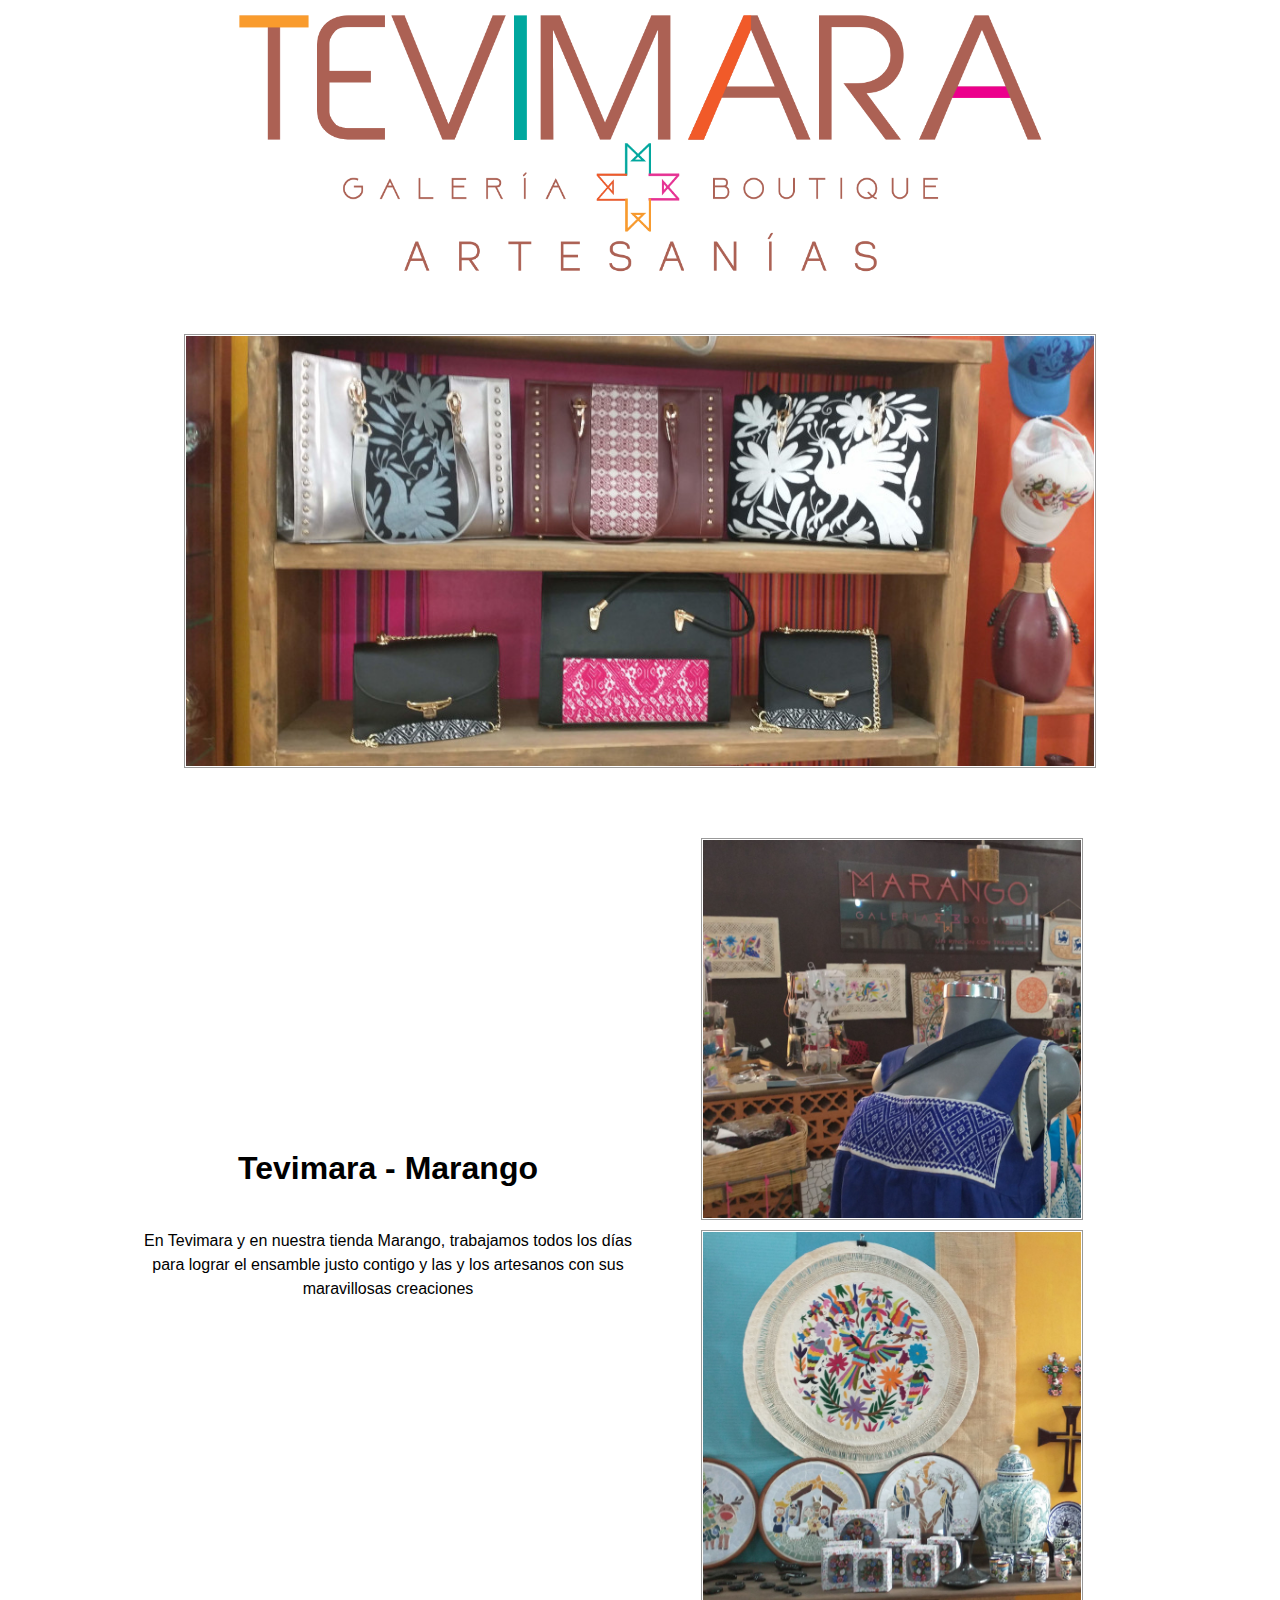
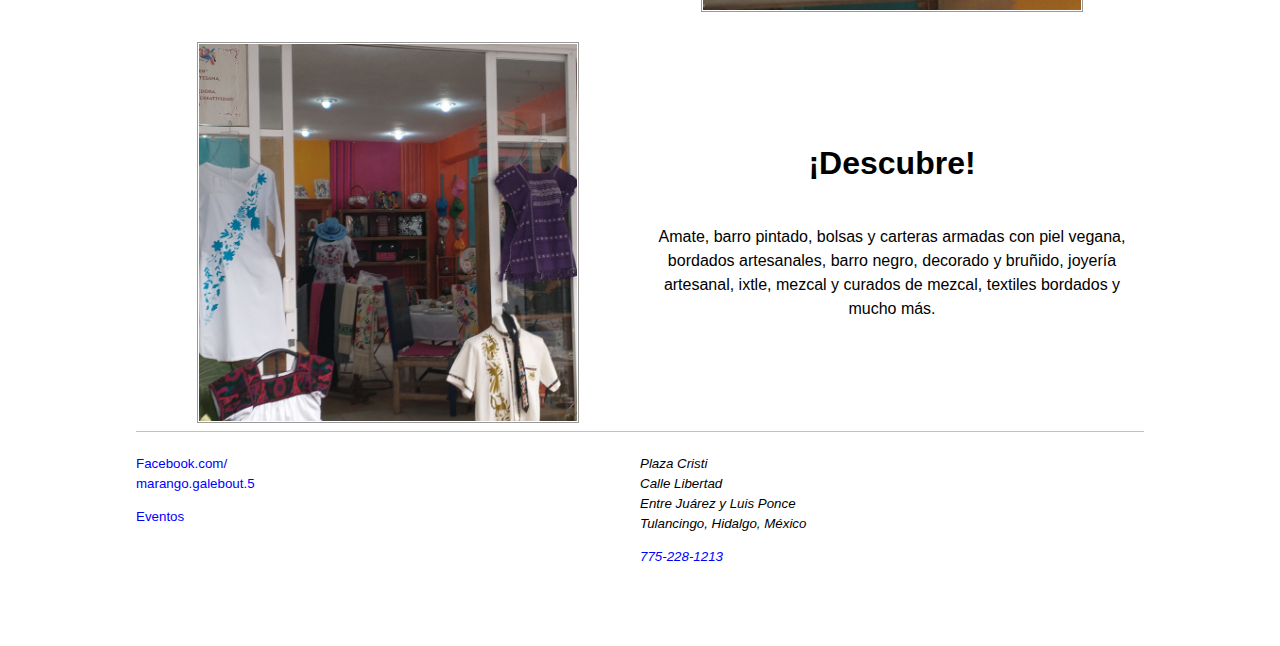
<file: index.html>
<!DOCTYPE html>
<html lang="es">
<head>
<meta charset="UTF-8">
<meta name="viewport" content="width=device-width, initial-scale=1.0">
<link rel="stylesheet" href="css.css">
<title>Tevimara</title>
</head>
<body>
<div class="central-box">
	<img src="logo.png" alt="Imagen Central" class="image-central">
	<p>&nbsp;</p>
	<img src="1.jpg" alt="Imagen Inferior" class="image-bottom">
	<p>&nbsp;</p>

	<!-- Segunda caja -->
	<div class="box-columns">

		<div class="column column1">
		<h1>Tevimara - Marango</h1>
		<p>En Tevimara y en nuestra tienda Marango, trabajamos todos los días para lograr el ensamble justo contigo y las y los artesanos con sus maravillosas creaciones</p>
		</div>
		
		<div class="column column2">
		<img src="2.jpg" alt="Imagen Columna">
		<img src="3.jpg" alt="Imagen Columna">
		</div>

	</div>
        
        
        <!-- Caja con dos columnas verticales -->
        <div class="box-columns-vertical">
            <div class="column-vertical">
                <img src="4.jpg" alt="Imagen Columna Vertical">
            </div>
            <div class="column-vertical">
		<h1>¡Descubre!</h1>
		<p>Amate, barro pintado, bolsas y carteras armadas con piel vegana, bordados artesanales, barro negro, decorado y bruñido, joyería artesanal, ixtle, mezcal y curados de mezcal, textiles bordados y mucho más.</p>
            </div>
        </div>
        
     
<hr>
<div class="fondo">
	<div class="fondoc">
		<p><a href="https://www.facebook.com/marango.galebout.5" target="_new">Facebook.com/<br/>marango.galebout.5</a></p>
		<p><a href="eventos/index.html">Eventos</a></p>
	</div>
	<div class="fondoc">
		<p><i>Plaza Cristi<i><br/>Calle Libertad<br/>Entre Juárez y Luis Ponce<br />Tulancingo, Hidalgo, México</p>
		<p><a href="https://wa.me/7752281213" target="_new">775-228-1213</a></p>
	</div>
</div>


<p>&nbsp;</p>
        
</div>
<!-- Oswaldo Ugarte :: www.osw.mx -->
</body>
</html>
</file>
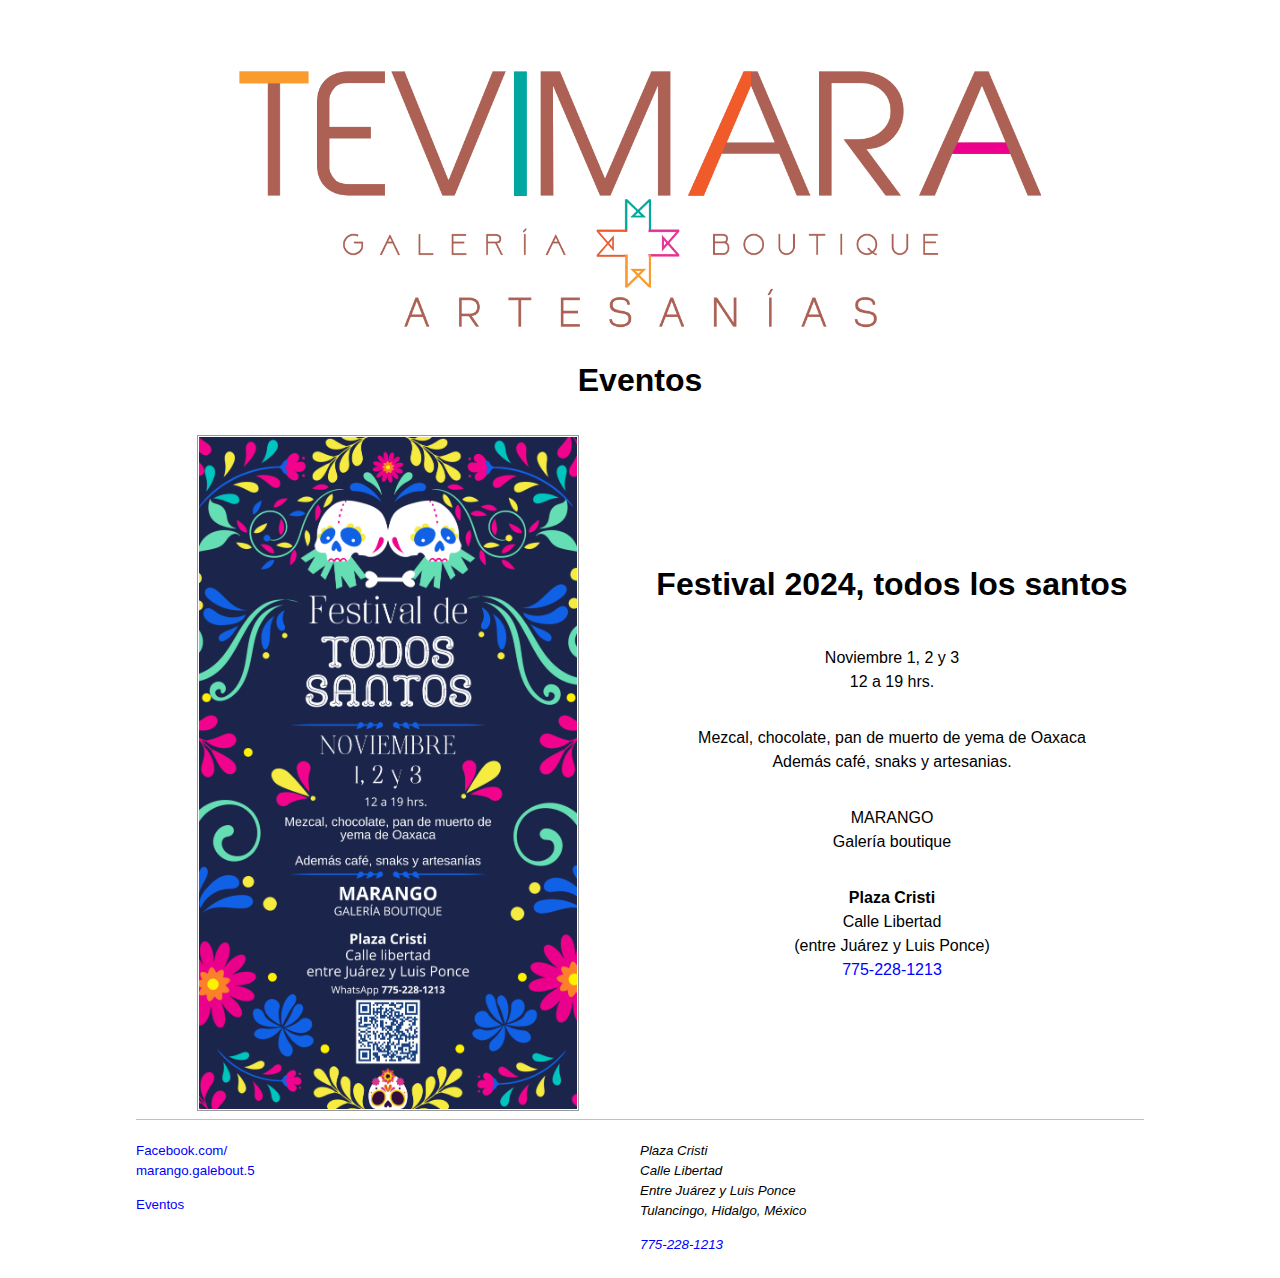
<file: eventos/index.html>
<!DOCTYPE html>
<html lang="es">
<head>
<meta charset="UTF-8">
<meta name="viewport" content="width=device-width, initial-scale=1.0">
<link rel="stylesheet" href="../css.css">
<title>Tevimara</title>
</head>
<body>
<p>&nbsp;</p>

<div class="central-box">
	<a href="../index.html"><img src="../logo.png" alt="Imagen Central" class="image-central"></a>
	<h1>Eventos</h1>

        <!-- Evento día fieles difuntos 2024 -->
        <div class="box-columns-vertical">
            <div class="column-vertical">
                <img src="2024-fieles.png" alt="Imagen Columna Vertical">
            </div>
            <div class="column-vertical">
		<h1>Festival 2024, todos los santos</h1>
		<p>Noviembre 1, 2 y 3<br />
		12 a 19 hrs.</p>
		<p>Mezcal, chocolate, pan de muerto de yema de Oaxaca<br />
		Además café, snaks y artesanias.</p>
		<p>MARANGO<br />
		Galería boutique</p>
		<p><b>Plaza Cristi</b><br />
		Calle Libertad<br />
		(entre Juárez y Luis Ponce)<br />
		<a href="https://wa.me/7752281213" target="_new">775-228-1213</a></p>
            </div>
        </div>


<hr>
<div class="fondo">
	<div class="fondoc">
		<p><a href="https://www.facebook.com/marango.galebout.5" target="_new">Facebook.com/<br/>marango.galebout.5</a></p>
		<p><a href="eventos.html">Eventos</a></p>
	</div>
	<div class="fondoc">
		<p><i>Plaza Cristi<i><br/>Calle Libertad<br/>Entre Juárez y Luis Ponce<br />Tulancingo, Hidalgo, México</p>
		<p><a href="https://wa.me/7752281213" target="_new">775-228-1213</a></p>
	</div>
</div>

<!-- Oswaldo Ugarte :: www.osw.mx -->
</body>
</html>
</file>
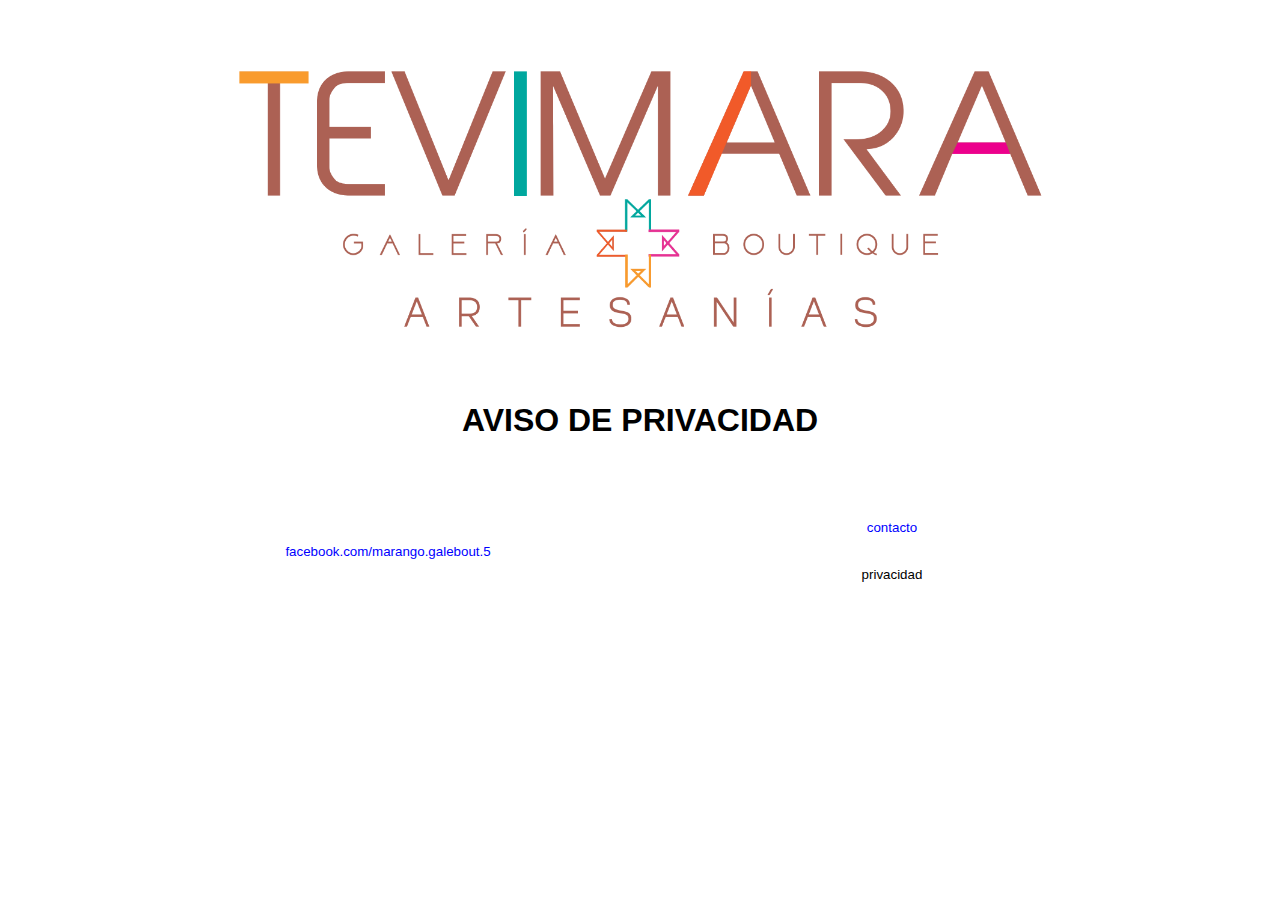
<file: privacidad.html>
<!DOCTYPE html>
<html lang="es">
<head>
<meta charset="UTF-8">
<meta name="viewport" content="width=device-width, initial-scale=1.0">
<link rel="stylesheet" href="css.css">
<title>Tevimara</title>
</head>
<body>
<p>&nbsp;</p>

<div class="central-box">
	<a href="index.html"><img src="logo.png" alt="Imagen Central" class="image-central"></a>
	<p>&nbsp;</p>
	<h1>AVISO DE PRIVACIDAD</h1>
	<p>&nbsp;</p>
        
        <!-- Siguiente caja 
        <div class="box-columns">
            <div class="column column1">
                <h1>Encabezado</h1>
                <p>Texto en la primera columna.</p>
            </div>
            <div class="column column2">
                <img src="logo.png" alt="Imagen Columna">
                <img src="logo.png" alt="Imagen Columna">
            </div>
        </div>
        -->
        
        <!-- Caja con dos columnas verticales 
        <div class="box-columns-vertical">
            <div class="column-vertical">
                <img src="logo.png" alt="Imagen Columna Vertical">
            </div>
            <div class="column-vertical">
                <p>Texto centrado.</p>
            </div>
        </div>
        -->
        
    <div class="container">
        <div class="column">
		<p><a href="https://www.facebook.com/marango.galebout.5" target="_new">facebook.com/marango.galebout.5</a></p>
        </div>
        <div class="column">
		<p><a href="contacto.html">contacto</a></p>
		<p>privacidad</p>
        </div>
    </div>

<p>&nbsp;</p>
        
</div>
<!-- Oswaldo Ugarte :: www.osw.mx -->
</body>
</html>
</file>
<file: css.css>
body {
	align-items: flex-start;
	background-color: #ffffff;
	display: flex;
	flex-direction: column;
	font-family: Avant Garde, Ascent Pro, sans-serif, serif;
	font-size: 1em;
	line-height: 1.5;
	margin: 10px;
}
a:link {
	text-decoration:none;
	color: blue;
}
a:hover{
  color: blue;
}
a:active{
  color: blue;
}
h1 {
	text-align: center;
}
hr{
    height: 1px;
    border: 0;
    background-color: #c0c0c0;
}
.central-box {
	width: 80%;
	display: block;
	flex-direction: column;
	align-items: center;
	margin-top: 1px;
	margin: 0 auto;
	height: auto;
}
.image-central {
	width: 80%;
	display: block;
	margin: 0 auto;
	height: auto;
}
.image-bottom {
	width: 90%;
	height: auto;
	display: block;
	margin: 0 auto;
	padding:1px 1px 1px 1px;
	border: 1px solid #999999;
}
.box-columns {
	width: 100%;
	display: flex;
	justify-content: center;
	margin-top: 20px;
}
.column {
	width: 50%;
	display: flex;
	flex-direction: column;
	align-items: center;
	justify-content: center;
	text-align: center;            
}
.column1 span,
.column2 img {
	margin-top: 10px;
	width: 75%;
	padding:1px 1px 1px 1px;
	border: 1px solid #999999;
}
.box-columns-vertical {
	width: 100%;
	display: flex;
	margin-top: 20px;
	justify-content: center;
	align-items: center;
}
.column-vertical {
	width: 50%;
	display: flex;
	justify-content: center;
	align-items: center;
	flex-direction: column;
}
.column-vertical img {
	margin-top: 10px;
	width: 75%;
	padding:1px 1px 1px 1px;
	border: 1px solid #999999;
}
.column-vertical p {
	text-align: center;
}
.container {
	display: flex;
	font-family: Calibri, Arial, sans-serif;
	font-size: 10pt;
	line-height: 1.5;
	margin: 0 auto;
	text-align: left;
	vertical-align: top;
	width: 100%;
}
.column {
	width: 50%;
}

.fondo {
	display: flex;
	font-family: Calibri, Arial, sans-serif;
	font-size: 10pt;
	line-height: 1.5;
	margin: 0 auto;
	text-align: left;
	vertical-align: top;
	width: 100%;
}
.fondoc {
	width: 50%;
}

@media (max-width: 768px) {
            .central-box {
                width: 95%;
            }
            .box-columns,
            .box-columns-vertical,
            .icons-box,
            .footer {
                flex-direction: column;
                align-items: center;
            }
            .column,
            .column-vertical,
            .footer-column {
                width: 100%;
            }
        }
</file>
